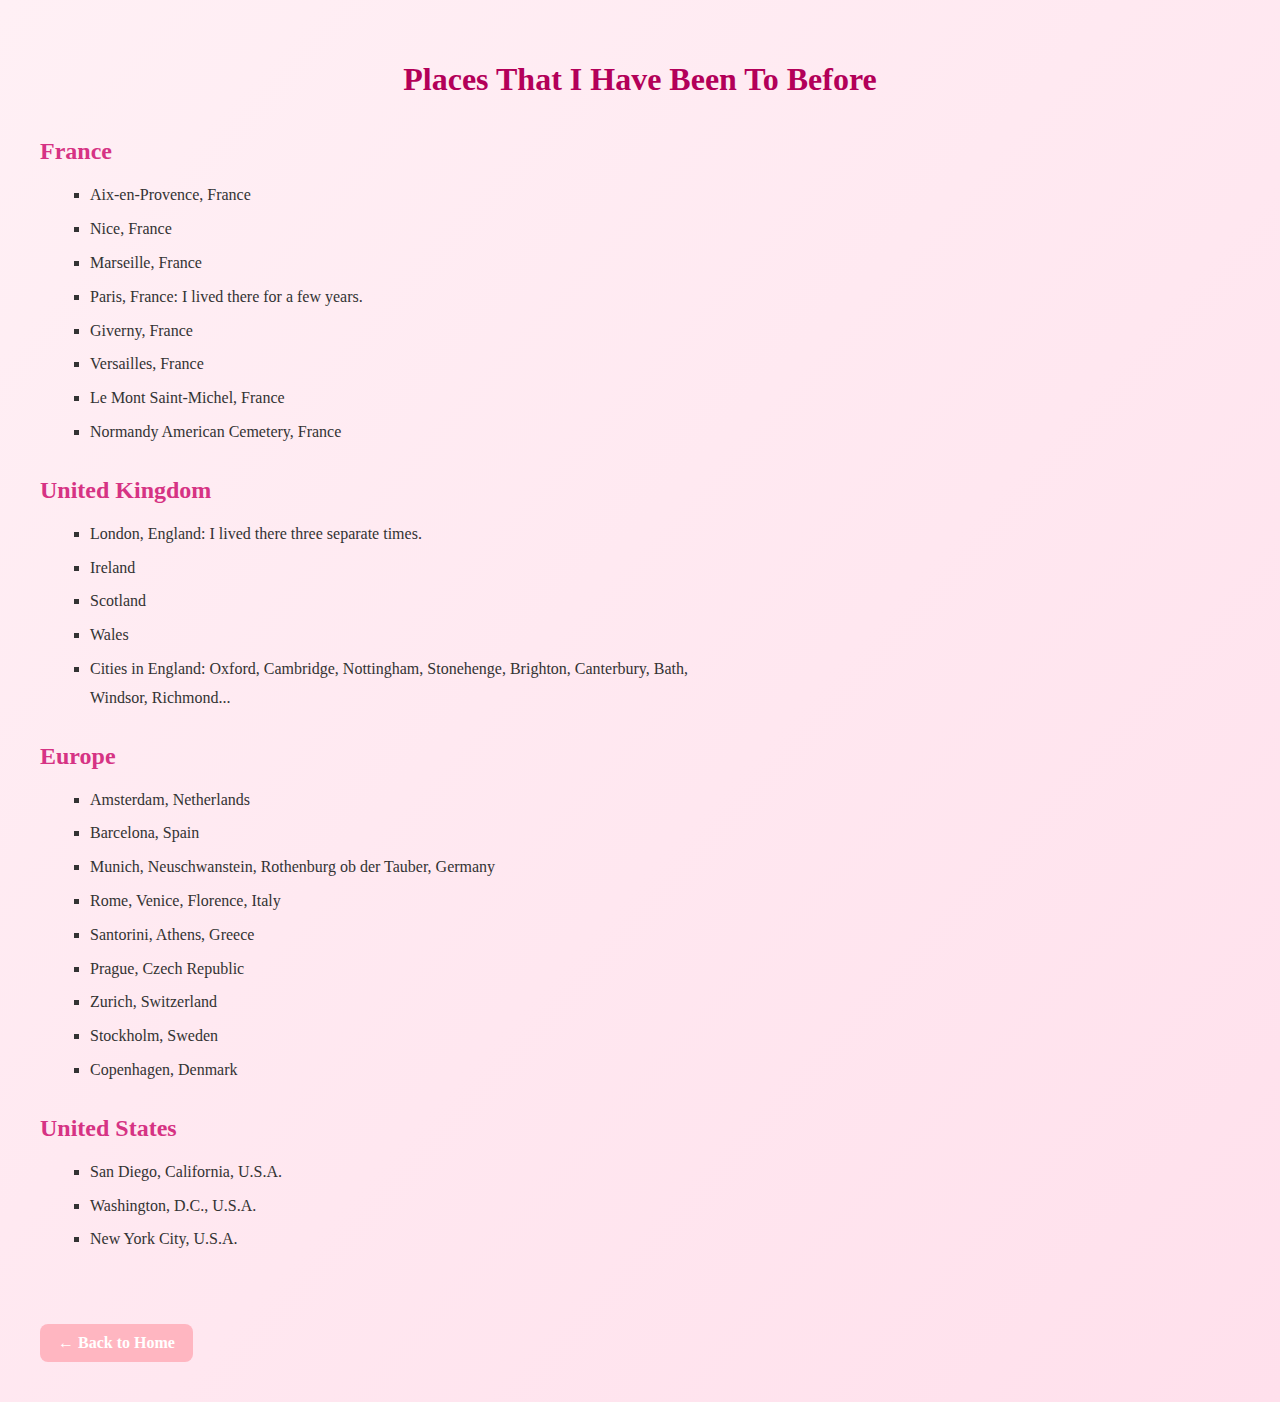
<file: Travel 1.html>
<!DOCTYPE html>
<html lang="en">
<head>
<meta charset="UTF-8">
<meta name="viewport" content="width=device-width, initial-scale=1.0">
<title> </title>
<style>
  body {
    font-family: "Times New Roman", Times New Roman;
    background: linear-gradient(to bottom right, #fff0f5, #ffe0ec);
    margin: 0;
    padding: 40px;
    color: #333;
  }

  h1 {
    text-align: center;
    color: #b30059;
    margin-bottom: 40px;
  }

  .section {
    margin-bottom: 30px;
    max-width: 700px; /* Keeps text readable */
  }

  h2 {
    color: #d63384;
    margin-bottom: 10px;
  }

  ul {
    list-style-type: square;
    margin-left: 30px;
    padding-left: 20px;
    line-height: 1.8;
  }

  li {
    margin-bottom: 5px;
  }

  /* Back button styling */
  .btn.back-btn {
    display: inline-block;
    margin-top: 40px;
    padding: 10px 18px;
    background-color: #ffb6c1;
    color: white;
    text-decoration: none;
    border-radius: 8px;
    font-weight: bold;
    transition: background-color 0.3s ease;
  }

  .btn.back-btn:hover {
    background-color: #ff8fab;
  }
</style>
</head>

<body>

<h1>Places That I Have Been To Before</h1>

<div class="section">
  <h2>France</h2>
  <ul>
    <li>Aix-en-Provence, France</li>
    <li>Nice, France</li>
    <li>Marseille, France</li>
    <li>Paris, France: I lived there for a few years.</li>
    <li>Giverny, France</li>
    <li>Versailles, France</li>
    <li>Le Mont Saint-Michel, France</li>
    <li>Normandy American Cemetery, France</li>
  </ul>
</div>

<div class="section">
  <h2>United Kingdom</h2>
  <ul>
    <li>London, England: I lived there three separate times.</li>
    <li>Ireland</li>
    <li>Scotland</li>
    <li>Wales</li>
    <li>Cities in England: Oxford, Cambridge, Nottingham, Stonehenge, Brighton, Canterbury, Bath, Windsor, Richmond...</li>
  </ul>
</div>

<div class="section">
  <h2>Europe</h2>
  <ul>
    <li>Amsterdam, Netherlands</li>
    <li>Barcelona, Spain</li>
    <li>Munich, Neuschwanstein, Rothenburg ob der Tauber, Germany</li>
    <li>Rome, Venice, Florence, Italy</li>
    <li>Santorini, Athens, Greece</li>
    <li>Prague, Czech Republic</li>
    <li>Zurich, Switzerland</li>
    <li>Stockholm, Sweden</li>
    <li>Copenhagen, Denmark</li>
  </ul>
</div>

<div class="section">
  <h2>United States</h2>
  <ul>
    <li>San Diego, California, U.S.A.</li>
    <li>Washington, D.C., U.S.A.</li>
    <li>New York City, U.S.A.</li>
  </ul>
</div>

<a href="Student Portfolio - B.html" class="btn back-btn">← Back to Home</a>

</body>
</html>
</file>
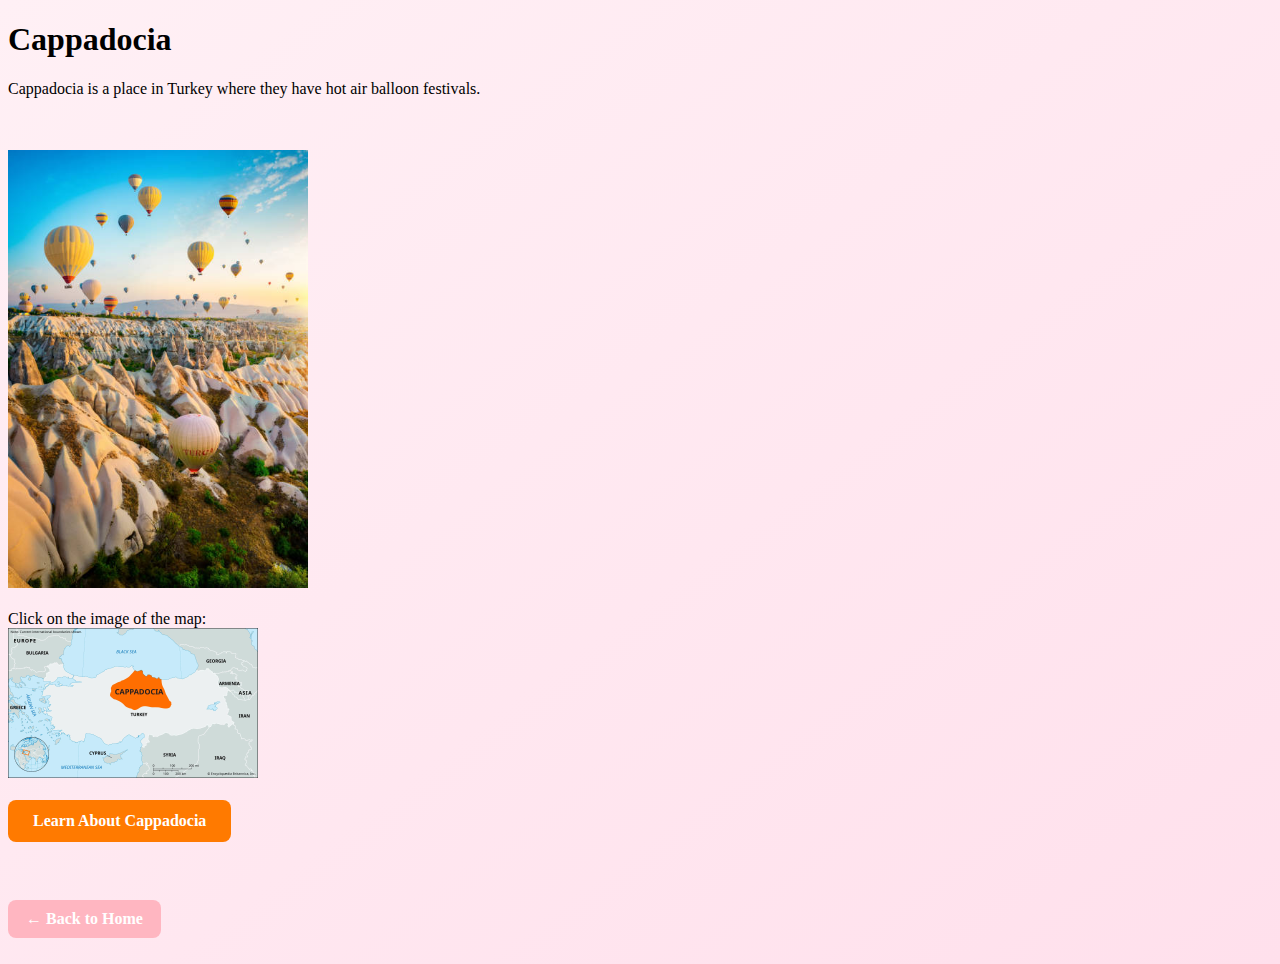
<file: Travel 2.html>
<!DOCTYPE html>
<html lang="en">
<head>
<meta charset="UTF-8">
<meta name="viewport" content="width=device-width, initial-scale=1.0">
<title> </title>
<style>
 

body {
 

background: linear-gradient(to bottom right, #fff0f5, #ffe0ec);

}

.subscribe-btn {
    display: inline-block;
    background-color: #ff7a00; /* Orange */
    color: white;
    padding: 12px 25px;
    text-decoration: none;
    font-size: 16px;
    font-weight: bold;
    border-radius: 8px;
    transition: background-color 0.3s ease, transform 0.2s ease;
}

.subscribe-btn:hover {
    background-color: #e56c00; /* Slightly darker orange for hover */
    transform: scale(1.05); /* Slight pop effect */
}

.subscribe-btn:active {
    transform: scale(0.98); /* Subtle press effect */
}

/* Back button styling */
  .btn.back-btn {
    display: inline-block;
    margin-top: 40px;
    padding: 10px 18px;
    background-color: #ffb6c1;
    color: white;
    text-decoration: none;
    border-radius: 8px;
    font-weight: bold;
    transition: background-color 0.3s ease;
  }

  .btn.back-btn:hover {
    background-color: #ff8fab;
  }


</style>
</head>
<body>



<h1>Cappadocia</h1>
<p>   Cappadocia is a place in Turkey where they have hot air balloon festivals.  

    </p>

<br>

<br>

<img src="cappadocia 3.jpg" alt="" width="300">

<br>
<br>

Click on the image of the map:

<br>

<a href="https://www.google.com/maps/place/Cappadocia,+T%C3%BCrkiye/@38.3695153,33.7478939,8z/data=!3m1!4b1!4m6!3m5!1s0x14d6025c679e1679:0xf9178b7341dc5e49!8m2!3d38.6586639!4d34.8531604!16zL20vMGtwZ24?entry=ttu&g_ep=EgoyMDI1MTAxNC4wIKXMDSoASAFQAw%3D%3D"> 



 <img src="Cappadocia map.jpg"

      alt="Cappadocia"

      width="250"

      height="auto">

</a>

<br>
<br>

<a href="https://en.wikipedia.org/wiki/Cappadocia" target="_blank" class="subscribe-btn"> Learn About Cappadocia </a>



<br>
<br>


    <!-- Back button -->
    <a href="Student Portfolio - B.html" class="btn back-btn">← Back to Home</a>
  </div>

</body>
</html>
<br>



</body>
</html>


<br>
</file>
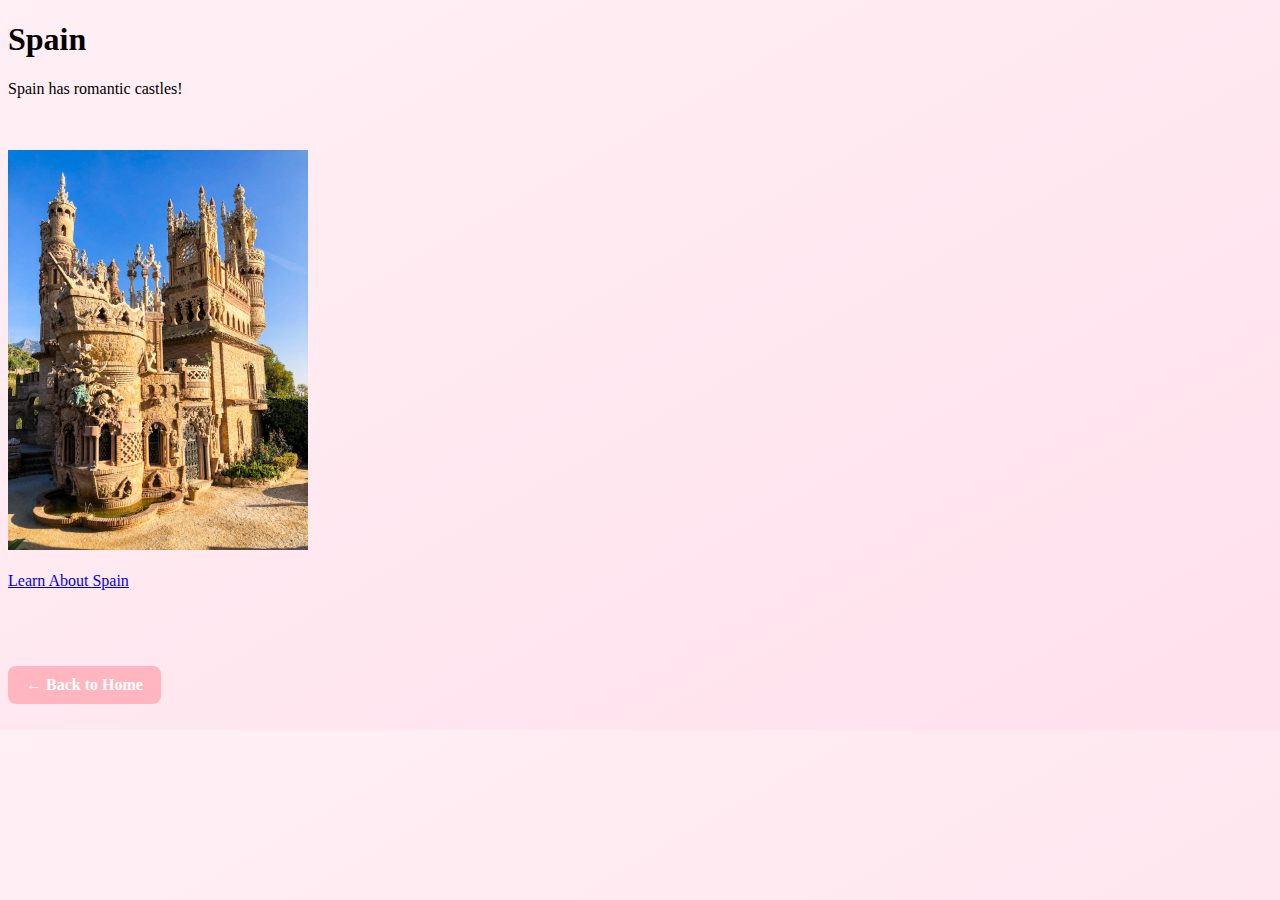
<file: Travel 3.html>
<!DOCTYPE html>
<html lang="en">
<head>
<meta charset="UTF-8">
<meta name="viewport" content="width=device-width, initial-scale=1.0">
<title> </title>
<style>
 

body {
 

background: linear-gradient(to bottom right, #fff0f5, #ffe0ec);

}

/* Back button styling */
  .btn.back-btn {
    display: inline-block;
    margin-top: 40px;
    padding: 10px 18px;
    background-color: #ffb6c1;
    color: white;
    text-decoration: none;
    border-radius: 8px;
    font-weight: bold;
    transition: background-color 0.3s ease;
  }

  .btn.back-btn:hover {
    background-color: #ff8fab;
  }



</style>
</head>
<body>

<h1>Spain</h1>
<p>   Spain has romantic castles! 

    </p>

<br>

<br>

<img src="castillo de colomares 1.jpeg" alt="" width="300">

<br>

<br>


<a href="https://en.wikipedia.org/wiki/Castillo_de_Colomares" target="_blank" class="subscribe-btn"> Learn About Spain </a>



<br>
<br>


<br>

    <!-- Back button -->
    <a href="Student Portfolio - B.html" class="btn back-btn">← Back to Home</a>
  </div>

</body>
</html>
<br>



</body>
</html>


<br>
</file>
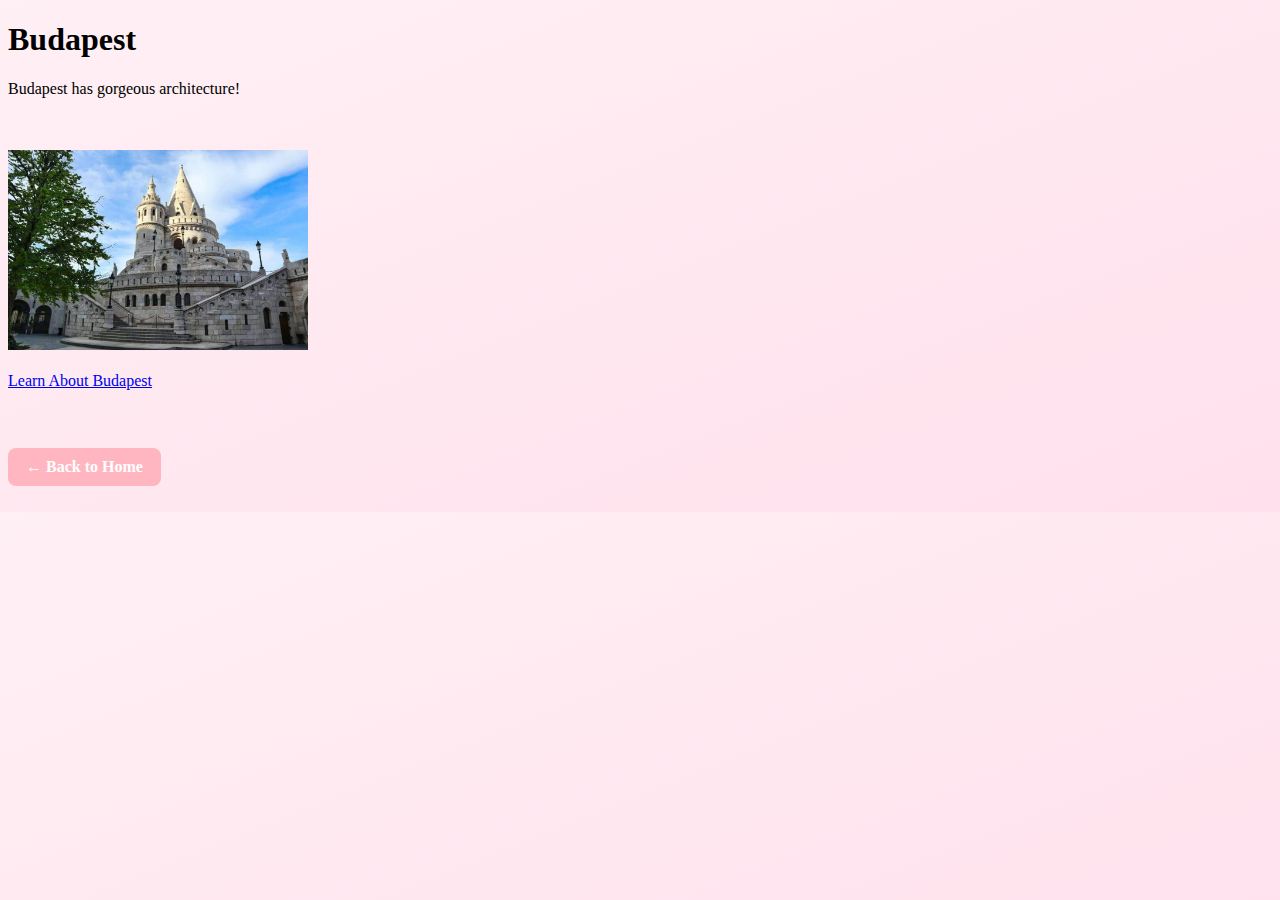
<file: Travel 4.html>
<!DOCTYPE html>
<html lang="en">
<head>
<meta charset="UTF-8">
<meta name="viewport" content="width=device-width, initial-scale=1.0">
<title> </title>
<style>
 

body {
 

background: linear-gradient(to bottom right, #fff0f5, #ffe0ec);

}

/* Back button styling */
  .btn.back-btn {
    display: inline-block;
    margin-top: 40px;
    padding: 10px 18px;
    background-color: #ffb6c1;
    color: white;
    text-decoration: none;
    border-radius: 8px;
    font-weight: bold;
    transition: background-color 0.3s ease;
  }

  .btn.back-btn:hover {
    background-color: #ff8fab;
  }



</style>
</head>
<body>

<h1>Budapest</h1>
<p>   Budapest has gorgeous architecture!  

    </p>

<br>

<br>

<img src="Fisherman's Bastian 4.jpeg" alt="" width="300">

<br>
<br>


<a href="https://en.wikipedia.org/wiki/Fisherman%27s_Bastion" target="_blank" class="subscribe-btn">Learn About Budapest</a>



<br>

<br>



    <!-- Back button -->
    <a href="Student Portfolio - B.html" class="btn back-btn">← Back to Home</a>
  </div>

</body>
</html>
<br>



</body>
</html>


<br>
</file>
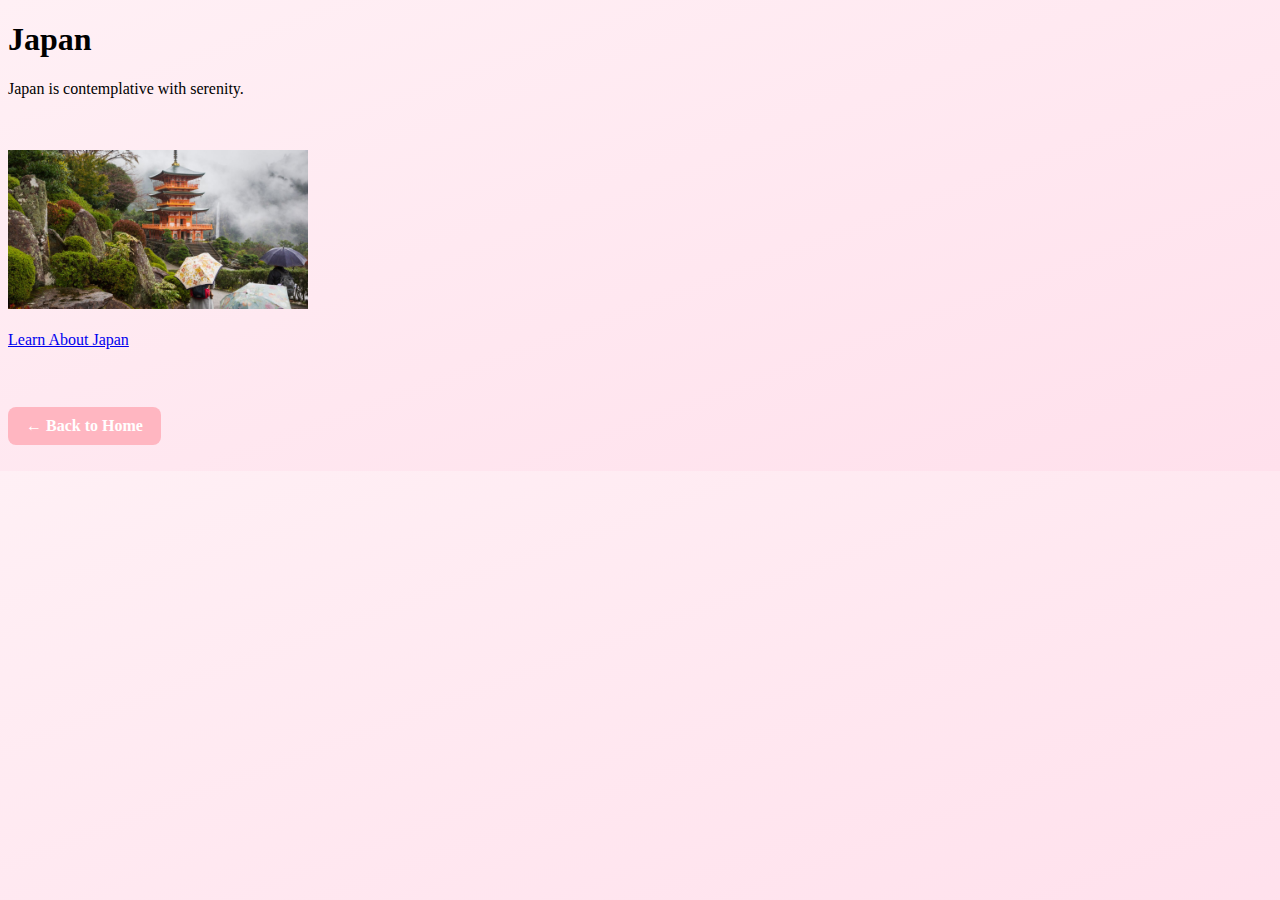
<file: Travel 5.html>
<!DOCTYPE html>
<html lang="en">
<head>
<meta charset="UTF-8">
<meta name="viewport" content="width=device-width, initial-scale=1.0">
<title> </title>
<style>
 

body {
 

background: linear-gradient(to bottom right, #fff0f5, #ffe0ec);

}

/* Back button styling */
  .btn.back-btn {
    display: inline-block;
    margin-top: 40px;
    padding: 10px 18px;
    background-color: #ffb6c1;
    color: white;
    text-decoration: none;
    border-radius: 8px;
    font-weight: bold;
    transition: background-color 0.3s ease;
  }

  .btn.back-btn:hover {
    background-color: #ff8fab;
  }



</style>
</head>
<body>

<h1>Japan</h1>
<p>   Japan is contemplative with serenity.  

    </p>

<br>

<br>

<img src="Japan 1.jpg" alt="" width="300">

<br>

<br>


<a href="https://en.wikipedia.org/wiki/Japan" target="_blank" class="subscribe-btn">Learn About Japan</a>


<br>

<br>




    <!-- Back button -->
    <a href="Student Portfolio - B.html" class="btn back-btn">← Back to Home</a>
  </div>

</body>
</html>
<br>



</body>
</html>


<br>
</file>
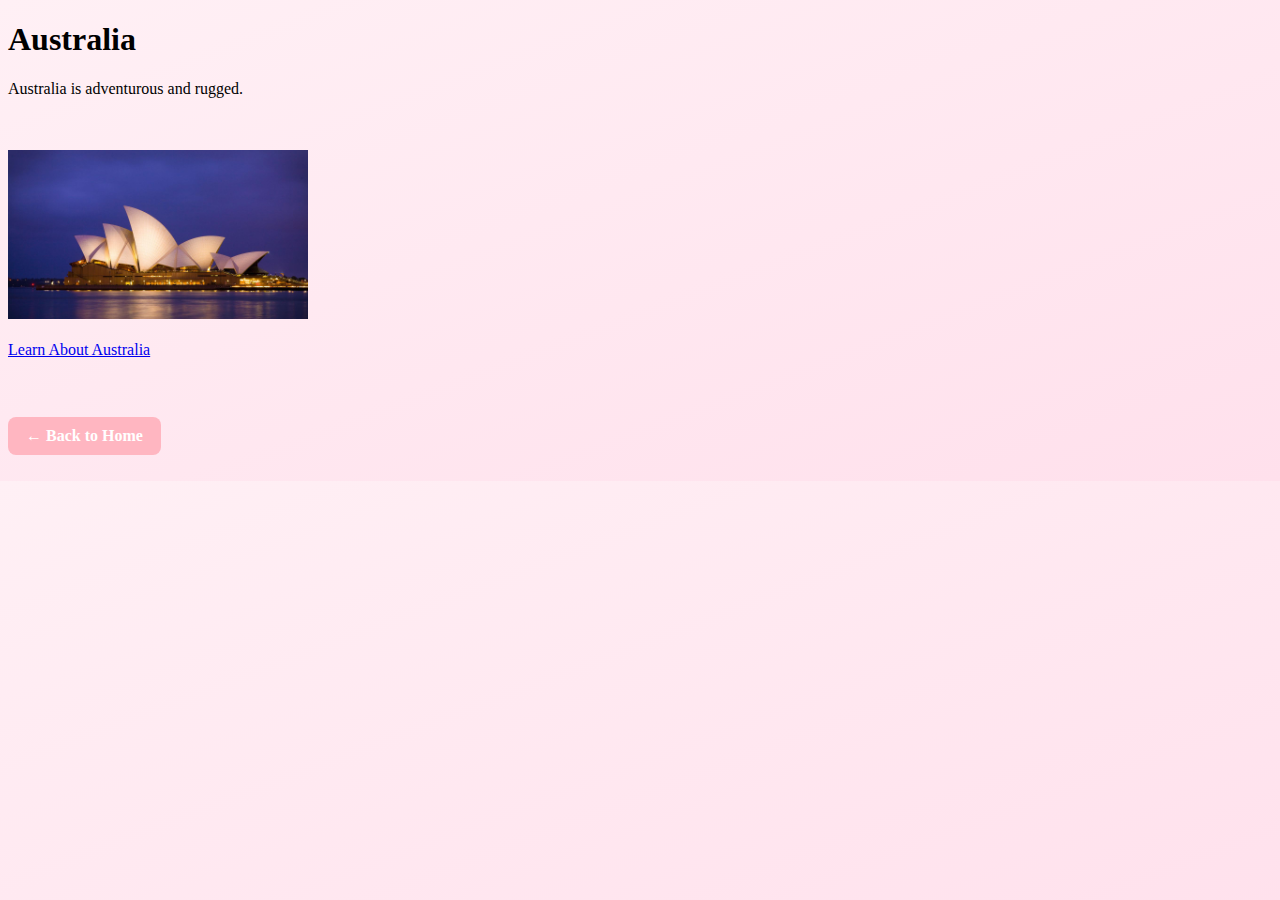
<file: Travel 6.html>
<!DOCTYPE html>
<html lang="en">
<head>
<meta charset="UTF-8">
<meta name="viewport" content="width=device-width, initial-scale=1.0">
<title> </title>
<style>
 

body {
 

background: linear-gradient(to bottom right, #fff0f5, #ffe0ec);

}

/* Back button styling */
  .btn.back-btn {
    display: inline-block;
    margin-top: 40px;
    padding: 10px 18px;
    background-color: #ffb6c1;
    color: white;
    text-decoration: none;
    border-radius: 8px;
    font-weight: bold;
    transition: background-color 0.3s ease;
  }

  .btn.back-btn:hover {
    background-color: #ff8fab;
  }



</style>
</head>
<body>

<h1>Australia</h1>
<p>   Australia is adventurous and rugged.  

    </p>

<br>

<br>

<img src="Australia 1.jpg" alt="" width="300">

<br>
<br>


<a href="https://en.wikipedia.org/wiki/Australia" target="_blank" class="subscribe-btn">Learn About Australia</a>


<br>

<br>


    <!-- Back button -->
    <a href="Student Portfolio - B.html" class="btn back-btn">← Back to Home</a>
  </div>

</body>
</html>
<br>



</body>
</html>


<br>
</file>
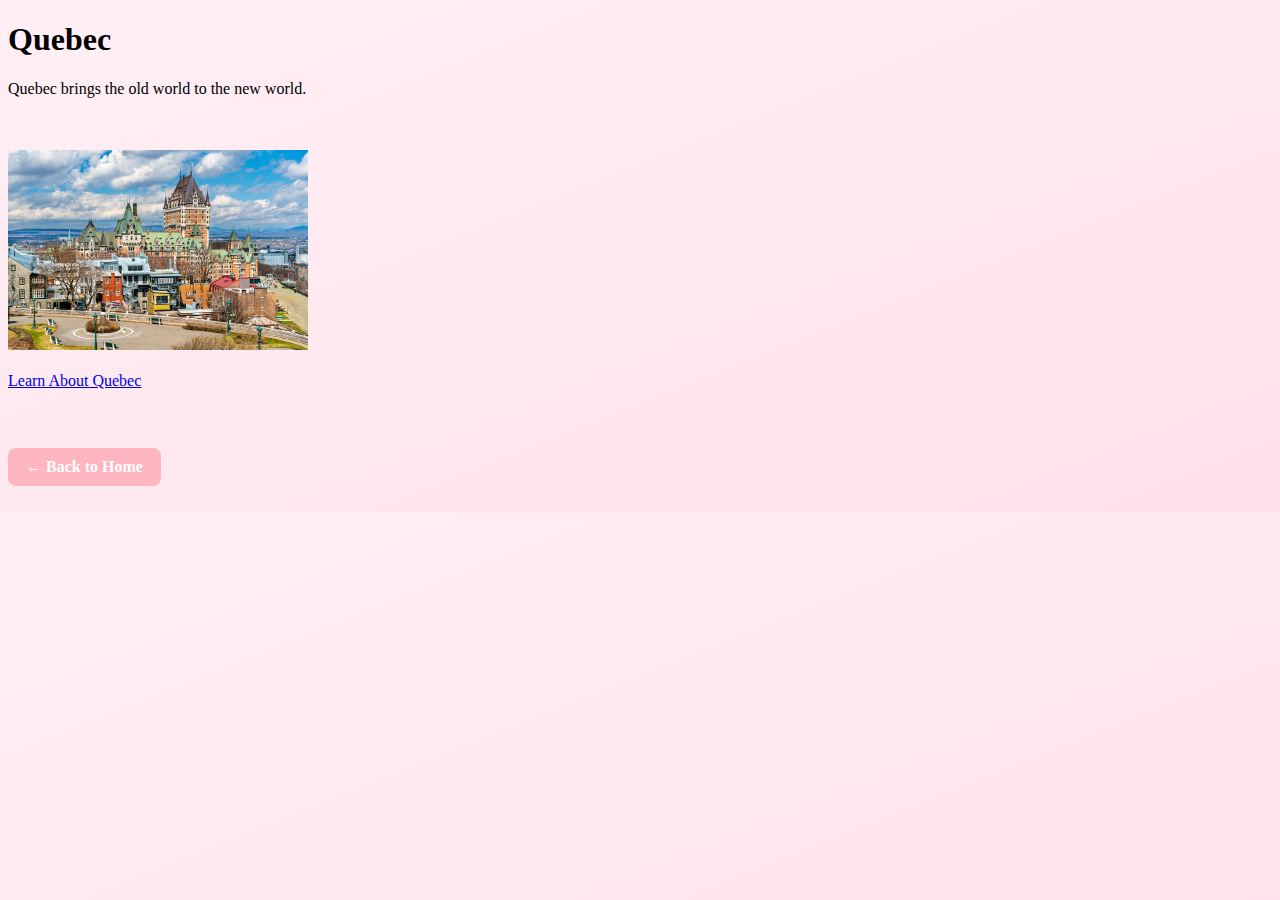
<file: Travel 7.html>
<!DOCTYPE html>
<html lang="en">
<head>
<meta charset="UTF-8">
<meta name="viewport" content="width=device-width, initial-scale=1.0">
<title> </title>
<style>
 

body {
 

background: linear-gradient(to bottom right, #fff0f5, #ffe0ec);

}

/* Back button styling */
  .btn.back-btn {
    display: inline-block;
    margin-top: 40px;
    padding: 10px 18px;
    background-color: #ffb6c1;
    color: white;
    text-decoration: none;
    border-radius: 8px;
    font-weight: bold;
    transition: background-color 0.3s ease;
  }

  .btn.back-btn:hover {
    background-color: #ff8fab;
  }



</style>
</head>
<body>

<h1>Quebec</h1>
<p>   Quebec brings the old world to the new world.   

    </p>

<br>

<br>

<img src="Quebec 1.jpg" alt="" width="300">

<br>

<br>


<a href="https://en.wikipedia.org/wiki/Quebec" target="_blank" class="subscribe-btn">Learn About Quebec</a>




<br>

<br>





    <!-- Back button -->
    <a href="Student Portfolio - B.html" class="btn back-btn">← Back to Home</a>
  </div>

</body>
</html>
<br>



</body>
</html>


<br>
</file>
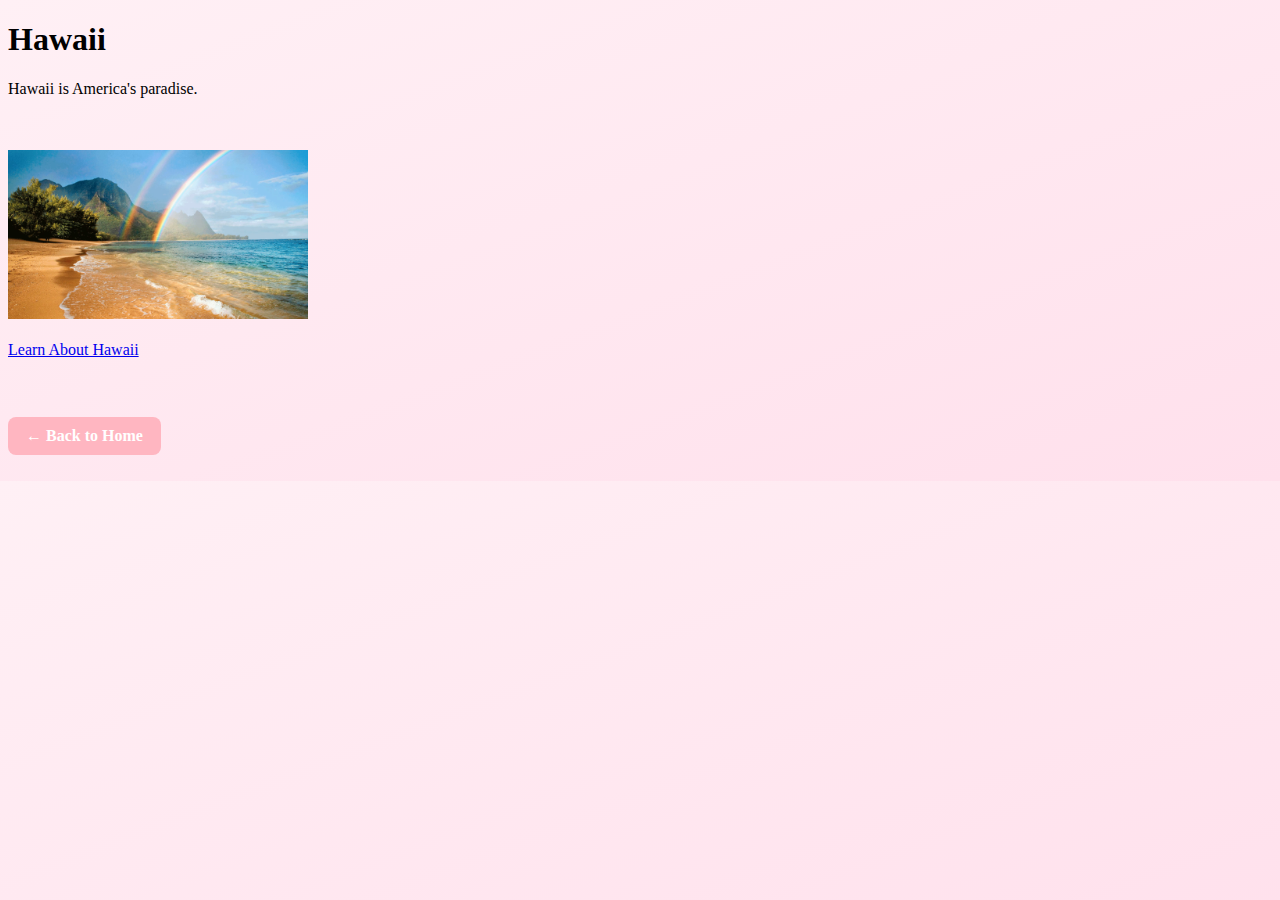
<file: Travel 8.html>
<!DOCTYPE html>
<html lang="en">
<head>
<meta charset="UTF-8">
<meta name="viewport" content="width=device-width, initial-scale=1.0">
<title> </title>
<style>
 

body {
 

background: linear-gradient(to bottom right, #fff0f5, #ffe0ec);

}

/* Back button styling */
  .btn.back-btn {
    display: inline-block;
    margin-top: 40px;
    padding: 10px 18px;
    background-color: #ffb6c1;
    color: white;
    text-decoration: none;
    border-radius: 8px;
    font-weight: bold;
    transition: background-color 0.3s ease;
  }

  .btn.back-btn:hover {
    background-color: #ff8fab;
  }



</style>
</head>
<body>

<h1>Hawaii</h1>
<p>   Hawaii is America's paradise.  

    </p>

<br>

<br>

<img src="Hawaii 1.jpg" alt="" width="300">

<br>

<br>


<a href="https://en.wikipedia.org/wiki/Hawaii" target="_blank" class="subscribe-btn">Learn About Hawaii</a>


<br>

<br>



    <!-- Back button -->
    <a href="Student Portfolio - B.html" class="btn back-btn">← Back to Home</a>
  </div>

</body>
</html>
<br>



</body>
</html>


<br>
</file>
